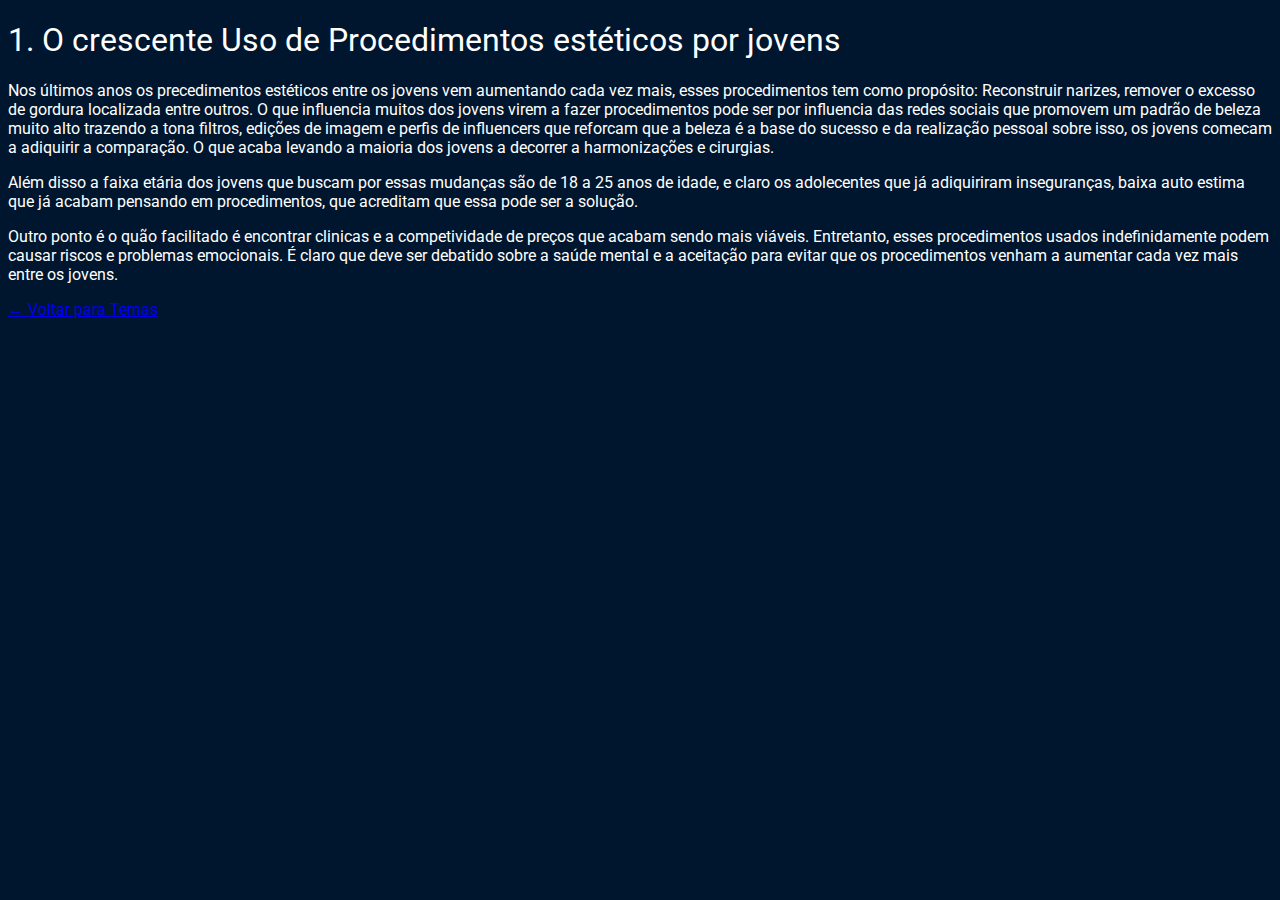
<file: redacao1.html>
<!DOCTYPE html>
<html lang="pt-BR">
<head>
  <meta charset="UTF-8" />
  <meta name="viewport" content="width=device-width, initial-scale=1" />
  <title>Redação 1 - Procedimentos Estéticos entre Jovens</title>
  <link rel="stylesheet" href="style.css" />
</head>
<body>
  <main class="redacao-container">
    <h1>1. O crescente Uso de Procedimentos estéticos por jovens</h1>
    <article>
      <p>Nos últimos anos os precedimentos estéticos entre os jovens vem aumentando cada vez mais, esses procedimentos tem como propósito: Reconstruir narizes, remover o excesso de gordura localizada entre outros. O que influencia muitos dos jovens virem a fazer procedimentos pode ser por influencia das redes sociais que promovem um padrão de beleza muito alto trazendo a tona filtros, edições de imagem e perfis de influencers que reforcam que a beleza é a base do sucesso e da realização pessoal sobre isso, os jovens comecam a adiquirir a comparação. O que acaba levando a maioria dos jovens a decorrer a harmonizações e cirurgias.</p>
      <p>Além disso a faixa etária dos jovens que buscam por essas mudanças são de 18 a 25 anos de idade, e claro os adolecentes que já adiquiriram inseguranças, baixa auto estima que já acabam pensando em procedimentos, que acreditam que essa pode ser a solução.</p>
      <p>Outro ponto é o quão facilitado é encontrar clinicas e a competividade de preços que acabam sendo mais viáveis. Entretanto, esses procedimentos usados indefinidamente podem causar riscos e problemas emocionais. É claro que deve ser debatido sobre a saúde mental e a aceitação para evitar que os procedimentos venham a aumentar cada vez mais entre os jovens.</p>
    </article>
    <a href="index.html" class="back">← Voltar para Temas</a>
  </main>
</body>
</html>
</file>
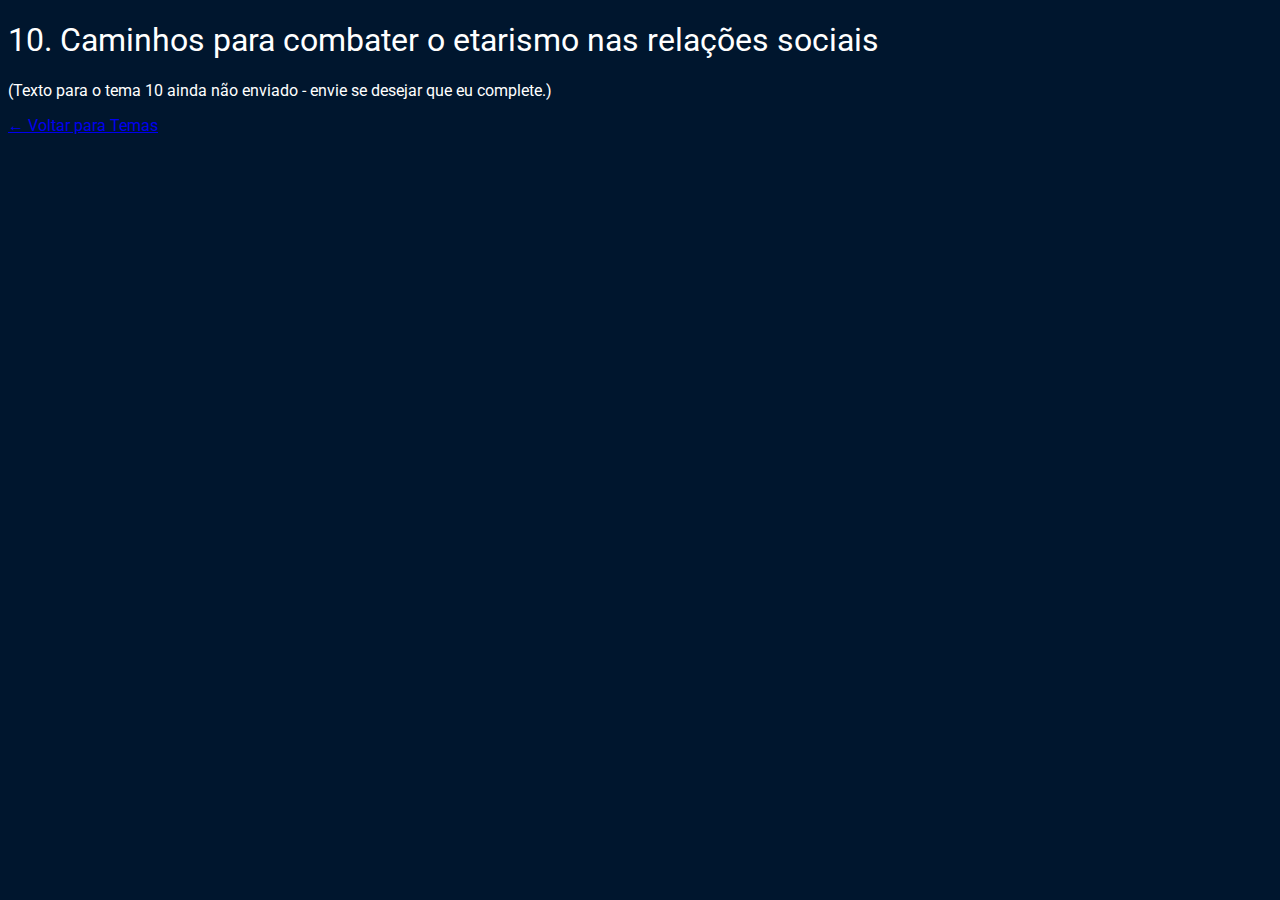
<file: redacao10.html>
<!DOCTYPE html>
<html lang="pt-BR">
<head>
  <meta charset="UTF-8" />
  <meta name="viewport" content="width=device-width, initial-scale=1" />
  <title>Redação 10 - Combater o etarismo</title>
  <link rel="stylesheet" href="style.css" />
</head>
<body>
  <main class="redacao-container">
    <h1>10. Caminhos para combater o etarismo nas relações sociais</h1>
    <article>
      <p>(Texto para o tema 10 ainda não enviado - envie se desejar que eu complete.)</p>
    </article>
    <a href="index.html" class="back">← Voltar para Temas</a>
  </main>
</body>
</html>
</file>
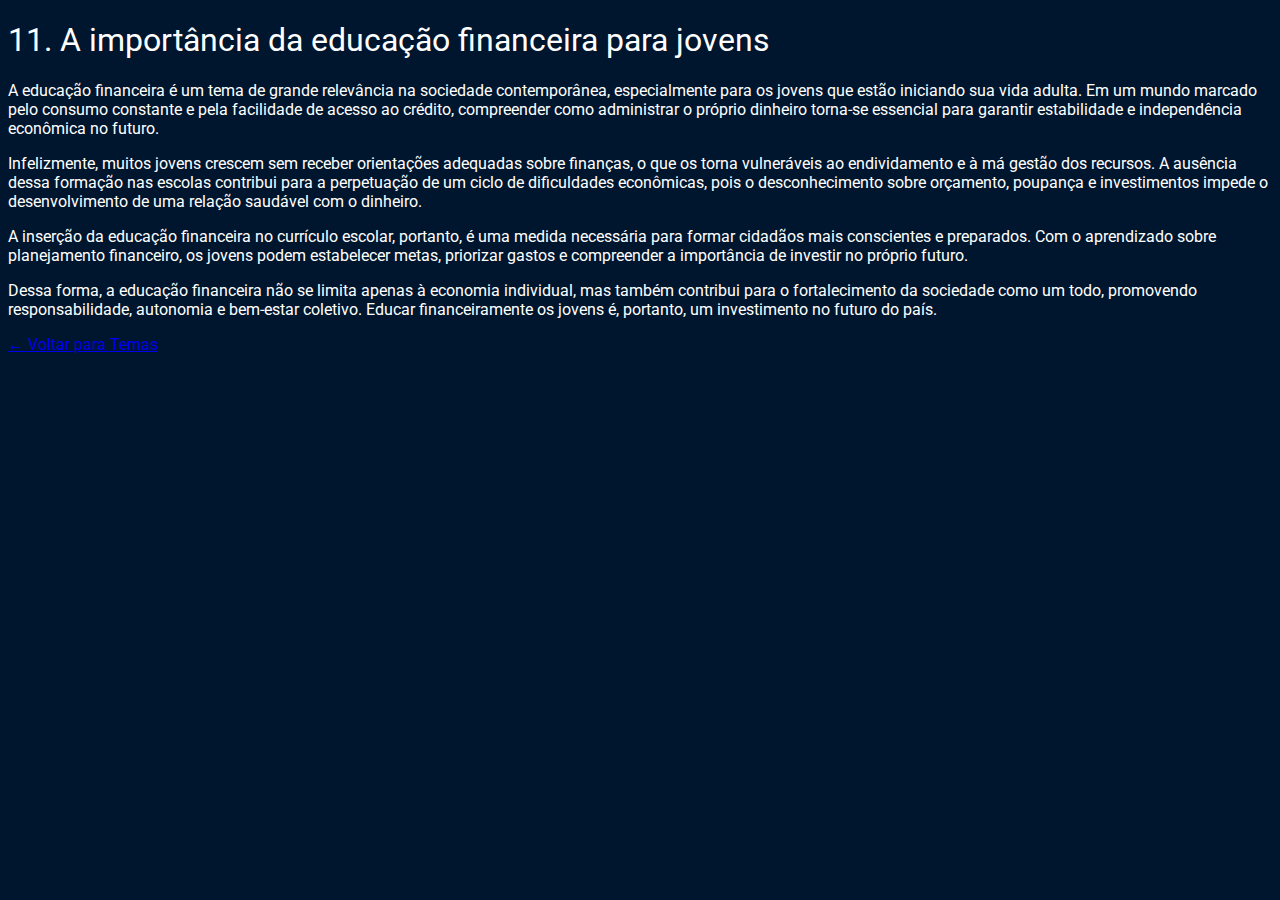
<file: redacao11.html>
<!DOCTYPE html>
<html lang="pt-BR">
<head>
  <meta charset="UTF-8" />
  <meta name="viewport" content="width=device-width, initial-scale=1" />
  <title>Redação 11 - Educação financeira para jovens</title>
  <link rel="stylesheet" href="style.css" />
</head>
<body>
  <main class="redacao-container">
    <h1>11. A importância da educação financeira para jovens</h1>
    <article>
      <p>A educação financeira é um tema de grande relevância na sociedade contemporânea, especialmente para os jovens que estão iniciando sua vida adulta. Em um mundo marcado pelo consumo constante e pela facilidade de acesso ao crédito, compreender como administrar o próprio dinheiro torna-se essencial para garantir estabilidade e independência econômica no futuro.</p>
      <p>Infelizmente, muitos jovens crescem sem receber orientações adequadas sobre finanças, o que os torna vulneráveis ao endividamento e à má gestão dos recursos. A ausência dessa formação nas escolas contribui para a perpetuação de um ciclo de dificuldades econômicas, pois o desconhecimento sobre orçamento, poupança e investimentos impede o desenvolvimento de uma relação saudável com o dinheiro.</p>
      <p>A inserção da educação financeira no currículo escolar, portanto, é uma medida necessária para formar cidadãos mais conscientes e preparados. Com o aprendizado sobre planejamento financeiro, os jovens podem estabelecer metas, priorizar gastos e compreender a importância de investir no próprio futuro.</p>
      <p>Dessa forma, a educação financeira não se limita apenas à economia individual, mas também contribui para o fortalecimento da sociedade como um todo, promovendo responsabilidade, autonomia e bem-estar coletivo. Educar financeiramente os jovens é, portanto, um investimento no futuro do país.</p>
    </article>
    <a href="index.html" class="back">← Voltar para Temas</a>
  </main>
</body>
</html>
</file>
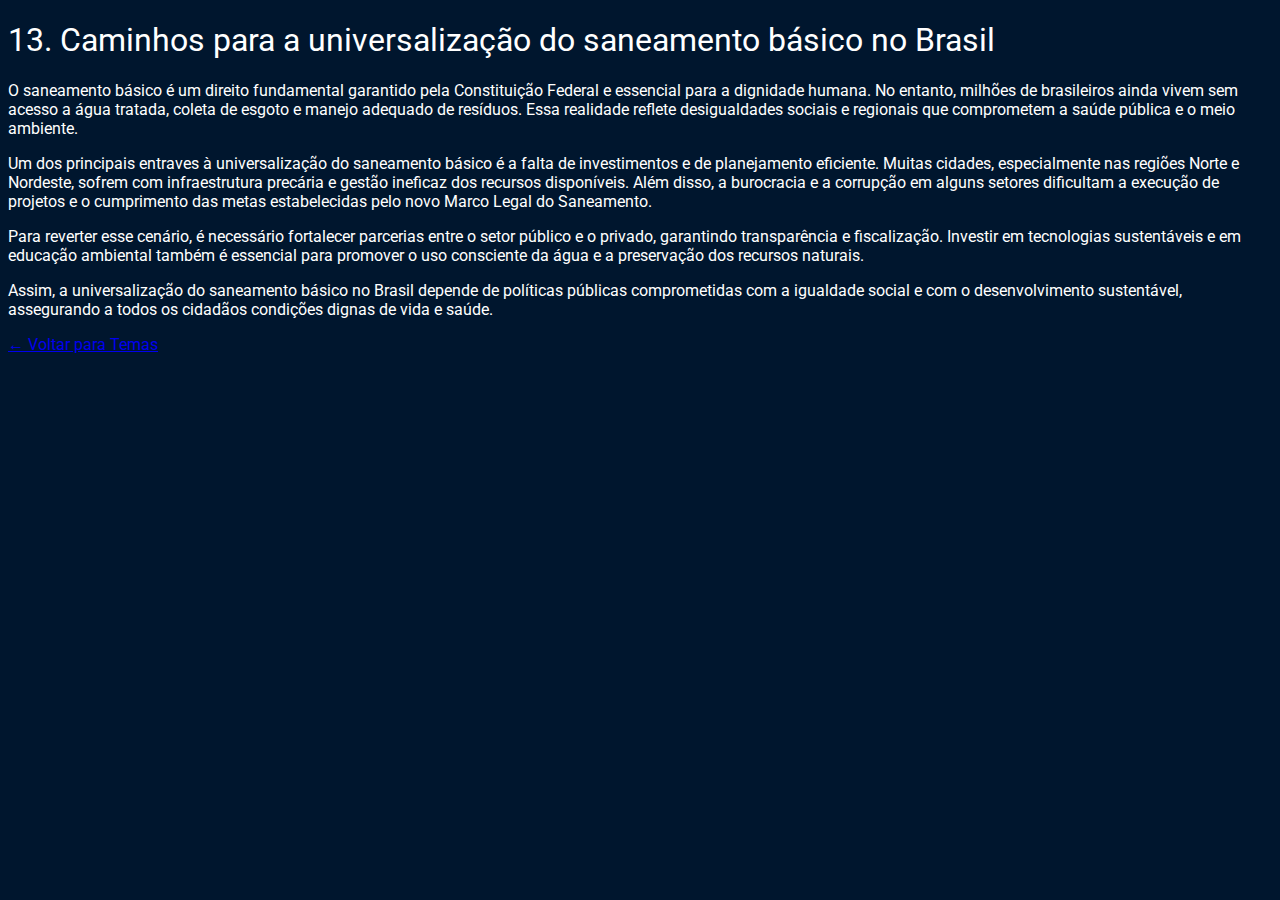
<file: redacao12.html>
<!DOCTYPE html>
<html lang="pt-BR">
<head>
  <meta charset="UTF-8" />
  <meta name="viewport" content="width=device-width, initial-scale=1" />
  <title>Redação 13 - Universalização do saneamento básico</title>
  <link rel="stylesheet" href="style.css" />
</head>
<body>
  <main class="redacao-container">
    <h1>13. Caminhos para a universalização do saneamento básico no Brasil</h1>
    <article>
      <p>O saneamento básico é um direito fundamental garantido pela Constituição Federal e essencial para a dignidade humana. No entanto, milhões de brasileiros ainda vivem sem acesso a água tratada, coleta de esgoto e manejo adequado de resíduos. Essa realidade reflete desigualdades sociais e regionais que comprometem a saúde pública e o meio ambiente.</p>
      <p>Um dos principais entraves à universalização do saneamento básico é a falta de investimentos e de planejamento eficiente. Muitas cidades, especialmente nas regiões Norte e Nordeste, sofrem com infraestrutura precária e gestão ineficaz dos recursos disponíveis. Além disso, a burocracia e a corrupção em alguns setores dificultam a execução de projetos e o cumprimento das metas estabelecidas pelo novo Marco Legal do Saneamento.</p>
      <p>Para reverter esse cenário, é necessário fortalecer parcerias entre o setor público e o privado, garantindo transparência e fiscalização. Investir em tecnologias sustentáveis e em educação ambiental também é essencial para promover o uso consciente da água e a preservação dos recursos naturais.</p>
      <p>Assim, a universalização do saneamento básico no Brasil depende de políticas públicas comprometidas com a igualdade social e com o desenvolvimento sustentável, assegurando a todos os cidadãos condições dignas de vida e saúde.</p>
    </article>
    <a href="index.html" class="back">← Voltar para Temas</a>
  </main>
</body>
</html>
</file>
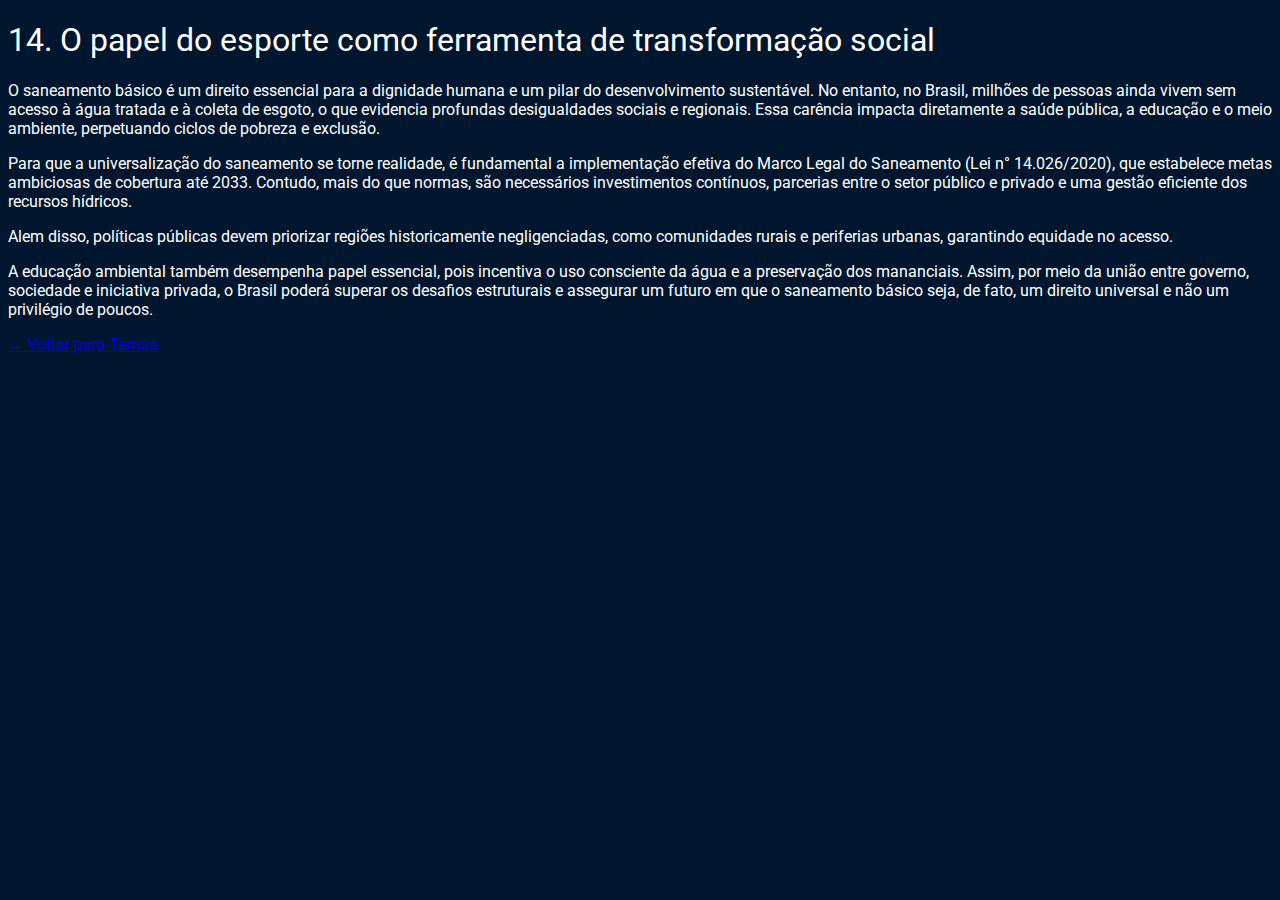
<file: redacao14.html>
<!DOCTYPE html>
<html lang="pt-BR">
<head>
  <meta charset="UTF-8" />
  <meta name="viewport" content="width=device-width, initial-scale=1" />
  <title>Redação 14 - Papel do esporte social</title>
  <link rel="stylesheet" href="style.css" />
</head>
<body>
  <main class="redacao-container">
    <h1>14. O papel do esporte como ferramenta de transformação social</h1>
    <article>
      <p>O saneamento básico é um direito essencial para a dignidade humana e um pilar do desenvolvimento sustentável. No entanto, no Brasil, milhões de pessoas ainda vivem sem acesso à água tratada e à coleta de esgoto, o que evidencia profundas desigualdades sociais e regionais. Essa carência impacta diretamente a saúde pública, a educação e o meio ambiente, perpetuando ciclos de pobreza e exclusão.</p>
      <p>Para que a universalização do saneamento se torne realidade, é fundamental a implementação efetiva do Marco Legal do Saneamento (Lei n° 14.026/2020), que estabelece metas ambiciosas de cobertura até 2033. Contudo, mais do que normas, são necessários investimentos contínuos, parcerias entre o setor público e privado e uma gestão eficiente dos recursos hídricos.</p>
      <p>Alem disso, políticas públicas devem priorizar regiões historicamente negligenciadas, como comunidades rurais e periferias urbanas, garantindo equidade no acesso.</p>
      <p>A educação ambiental também desempenha papel essencial, pois incentiva o uso consciente da água e a preservação dos mananciais. Assim, por meio da união entre governo, sociedade e iniciativa privada, o Brasil poderá superar os desafios estruturais e assegurar um futuro em que o saneamento básico seja, de fato, um direito universal e não um privilégio de poucos.</p>
    </article>
    <a href="index.html" class="back">← Voltar para Temas</a>
  </main>
</body>
</html>
</file>
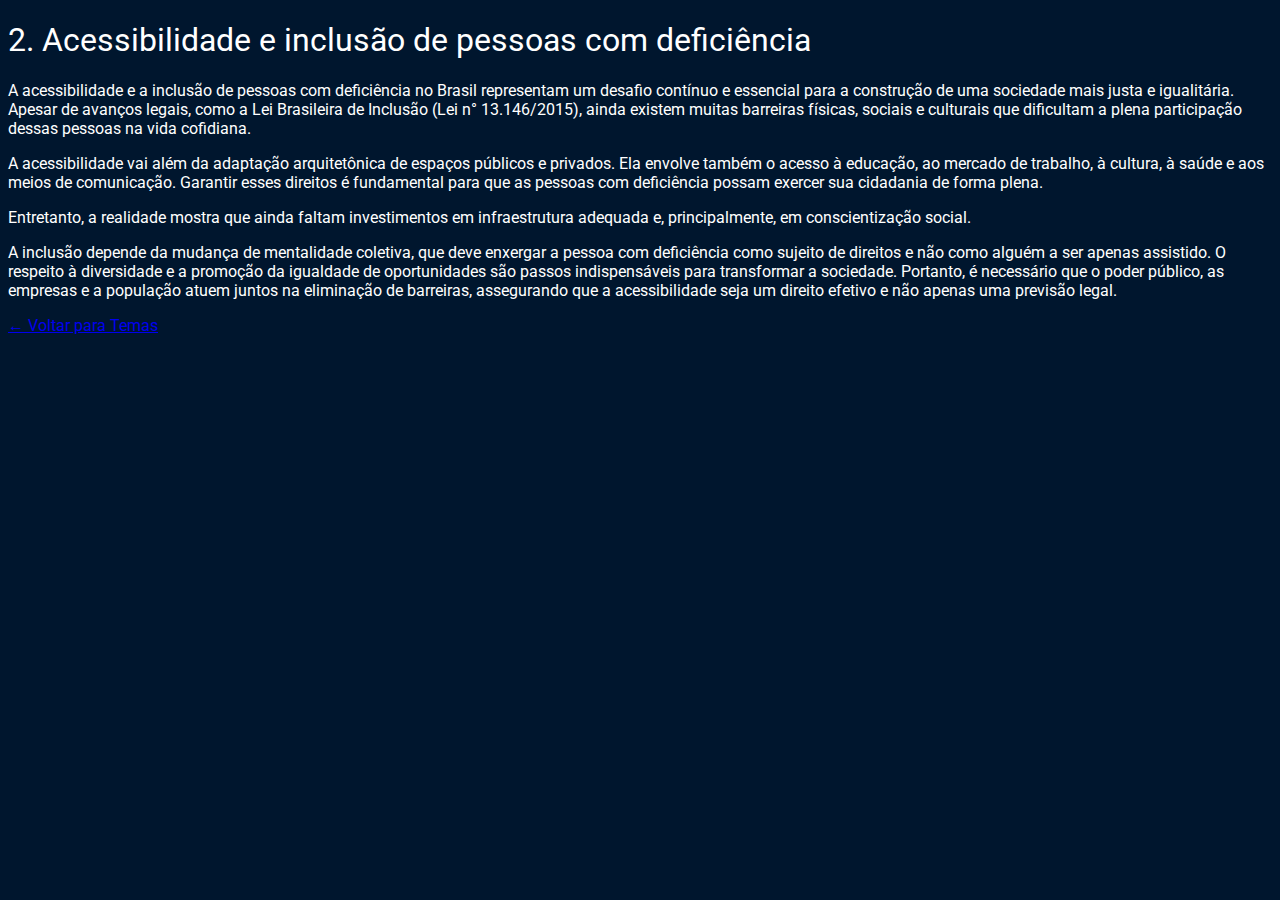
<file: redacao2.html>
<!DOCTYPE html>
<html lang="pt-BR">
<head>
  <meta charset="UTF-8" />
  <meta name="viewport" content="width=device-width, initial-scale=1" />
  <title>Redação 2 - Acessibilidade e inclusão</title>
  <link rel="stylesheet" href="style.css" />
</head>
<body>
  <main class="redacao-container">
    <h1>2. Acessibilidade e inclusão de pessoas com deficiência</h1>
    <article>
      <p>A acessibilidade e a inclusão de pessoas com deficiência no Brasil representam um desafio contínuo e essencial para a construção de uma sociedade mais justa e igualitária. Apesar de avanços legais, como a Lei Brasileira de Inclusão (Lei n° 13.146/2015), ainda existem muitas barreiras físicas, sociais e culturais que dificultam a plena participação dessas pessoas na vida cofidiana.</p>
      <p>A acessibilidade vai além da adaptação arquitetônica de espaços públicos e privados. Ela envolve também o acesso à educação, ao mercado de trabalho, à cultura, à saúde e aos meios de comunicação. Garantir esses direitos é fundamental para que as pessoas com deficiência possam exercer sua cidadania de forma plena.</p>
      <p>Entretanto, a realidade mostra que ainda faltam investimentos em infraestrutura adequada e, principalmente, em conscientização social.</p>
      <p>A inclusão depende da mudança de mentalidade coletiva, que deve enxergar a pessoa com deficiência como sujeito de direitos e não como alguém a ser apenas assistido. O respeito à diversidade e a promoção da igualdade de oportunidades são passos indispensáveis para transformar a sociedade. Portanto, é necessário que o poder público, as empresas e a população atuem juntos na eliminação de barreiras, assegurando que a acessibilidade seja um direito efetivo e não apenas uma previsão legal.</p>
    </article>
    <a href="index.html" class="back">← Voltar para Temas</a>
  </main>
</body>
</html>
</file>
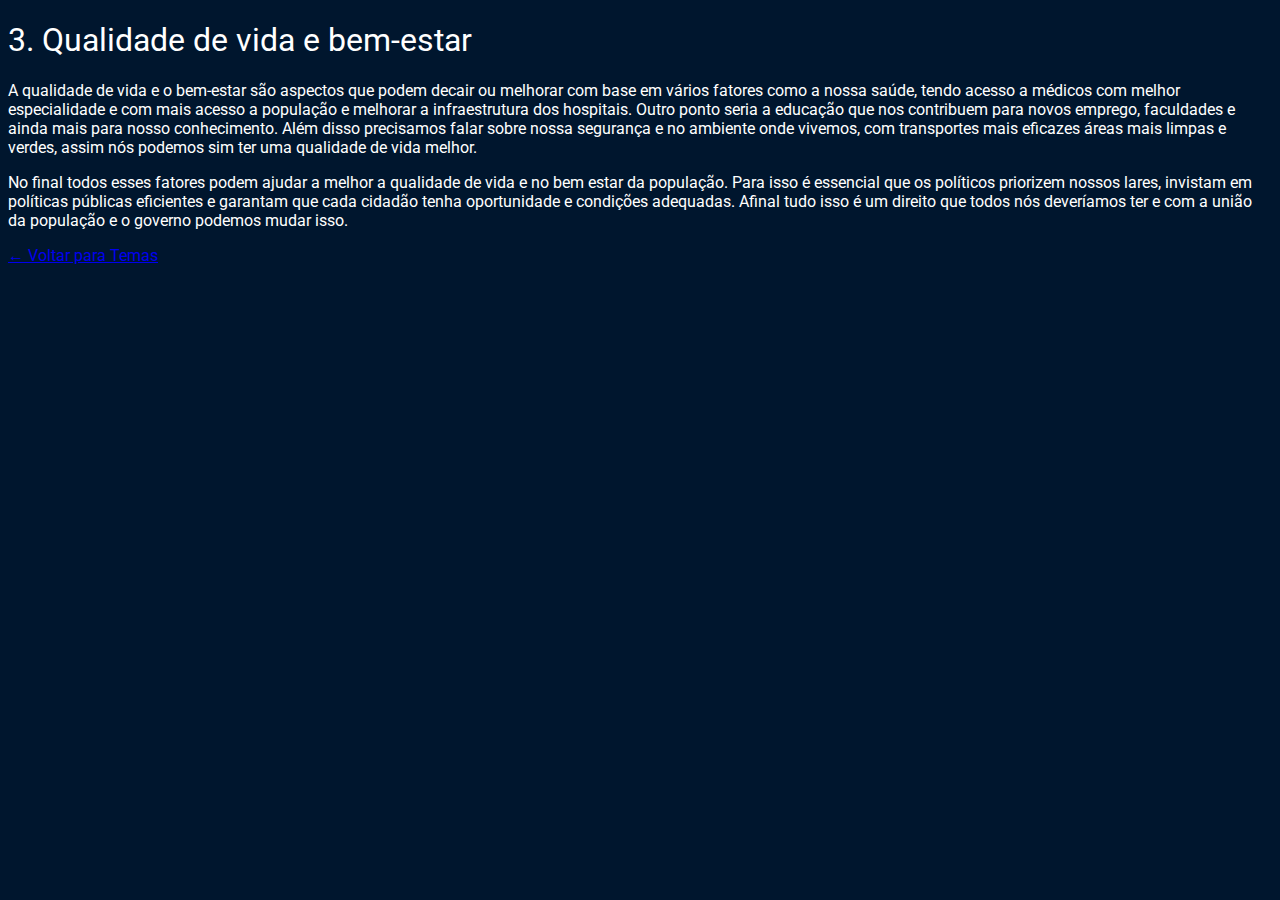
<file: redacao3.html>
<!DOCTYPE html>
<html lang="pt-BR">
<head>
  <meta charset="UTF-8" />
  <meta name="viewport" content="width=device-width, initial-scale=1" />
  <title>Redação 3 - Qualidade de vida e bem-estar</title>
  <link rel="stylesheet" href="style.css" />
</head>
<body>
  <main class="redacao-container">
    <h1>3. Qualidade de vida e bem-estar</h1>
    <article>
      <p>A qualidade de vida e o bem-estar são aspectos que podem decair ou melhorar com base em vários fatores como a nossa saúde, tendo acesso a médicos com melhor especialidade e com mais acesso a população e melhorar a infraestrutura dos hospitais. Outro ponto seria a educação que nos contribuem para novos emprego, faculdades e ainda mais para nosso conhecimento. Além disso precisamos falar sobre nossa segurança e no ambiente onde vivemos, com transportes mais eficazes áreas mais limpas e verdes, assim nós podemos sim ter uma qualidade de vida melhor.</p>
      <p>No final todos esses fatores podem ajudar a melhor a qualidade de vida e no bem estar da população. Para isso é essencial que os políticos priorizem nossos lares, invistam em políticas públicas eficientes e garantam que cada cidadão tenha oportunidade e condições adequadas. Afinal tudo isso é um direito que todos nós deveríamos ter e com a união da população e o governo podemos mudar isso.</p>
    </article>
    <a href="index.html" class="back">← Voltar para Temas</a>
  </main>
</body>
</html>
</file>
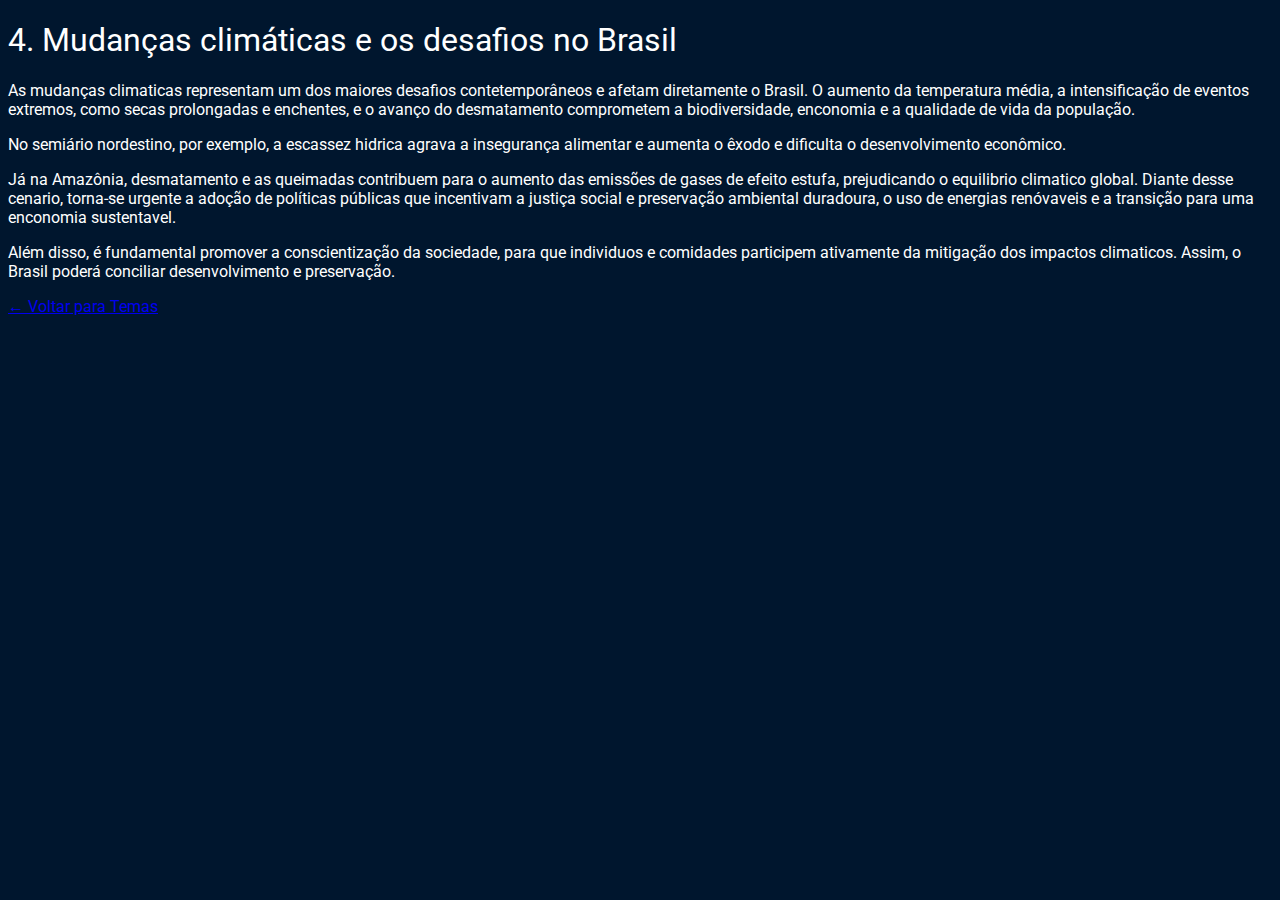
<file: redacao4.html>
<!DOCTYPE html>
<html lang="pt-BR">
<head>
  <meta charset="UTF-8" />
  <meta name="viewport" content="width=device-width, initial-scale=1" />
  <title>Redação 4 - Mudanças climáticas no Brasil</title>
  <link rel="stylesheet" href="style.css" />
</head>
<body>
  <main class="redacao-container">
    <h1>4. Mudanças climáticas e os desafios no Brasil</h1>
    <article>
      <p>As mudanças climaticas representam um dos maiores desafios contetemporâneos e afetam diretamente o Brasil. O aumento da temperatura média, a intensificação de eventos extremos, como secas prolongadas e enchentes, e o avanço do desmatamento comprometem a biodiversidade, enconomia e a qualidade de vida da população.</p>
      <p>No semiário nordestino, por exemplo, a escassez hidrica agrava a insegurança alimentar e aumenta o êxodo e dificulta o desenvolvimento econômico.</p>
      <p>Já na Amazônia, desmatamento e as queimadas contribuem para o aumento das emissões de gases de efeito estufa, prejudicando o equilibrio climatico global. Diante desse cenario, torna-se urgente a adoção de políticas públicas que incentivam a justiça social e preservação ambiental duradoura, o uso de energias renóvaveis e a transição para uma enconomia sustentavel.</p>
      <p>Além disso, é fundamental promover a conscientização da sociedade, para que individuos e comidades participem ativamente da mitigação dos impactos climaticos. Assim, o Brasil poderá conciliar desenvolvimento e preservação.</p>
    </article>
    <a href="index.html" class="back">← Voltar para Temas</a>
  </main>
</body>
</html>
</file>
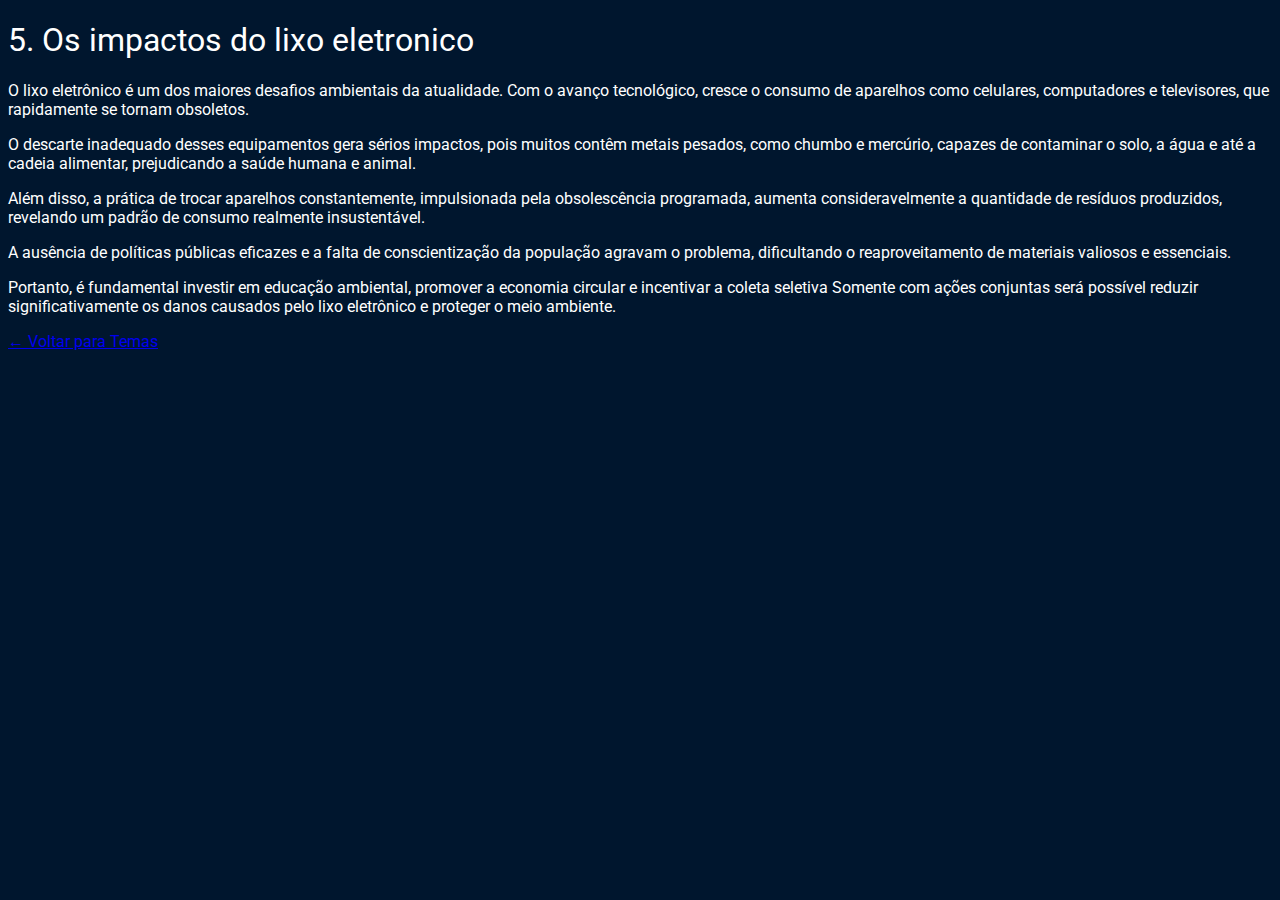
<file: redacao5.html>
<!DOCTYPE html>
<html lang="pt-BR">
<head>
  <meta charset="UTF-8" />
  <meta name="viewport" content="width=device-width, initial-scale=1" />
  <title>Redação 5 - Impactos do lixo eletrônico</title>
  <link rel="stylesheet" href="style.css" />
</head>
<body>
  <main class="redacao-container">
    <h1>5. Os impactos do lixo eletronico</h1>
    <article>
      <p>O lixo eletrônico é um dos maiores desafios ambientais da atualidade. Com o avanço tecnológico, cresce o consumo de aparelhos como celulares, computadores e televisores, que rapidamente se tornam obsoletos.</p>
      <p>O descarte inadequado desses equipamentos gera sérios impactos, pois muitos contêm metais pesados, como chumbo e mercúrio, capazes de contaminar o solo, a água e até a cadeia alimentar, prejudicando a saúde humana e animal.</p>
      <p>Além disso, a prática de trocar aparelhos constantemente, impulsionada pela obsolescência programada, aumenta consideravelmente a quantidade de resíduos produzidos, revelando um padrão de consumo realmente insustentável.</p>
      <p>A ausência de políticas públicas eficazes e a falta de conscientização da população agravam o problema, dificultando o reaproveitamento de materiais valiosos e essenciais.</p>
      <p>Portanto, é fundamental investir em educação ambiental, promover a economia circular e incentivar a coleta seletiva Somente com ações conjuntas será possível reduzir significativamente os danos causados pelo lixo eletrônico e proteger o meio ambiente.</p>
    </article>
    <a href="index.html" class="back">← Voltar para Temas</a>
  </main>
</body>
</html>
</file>
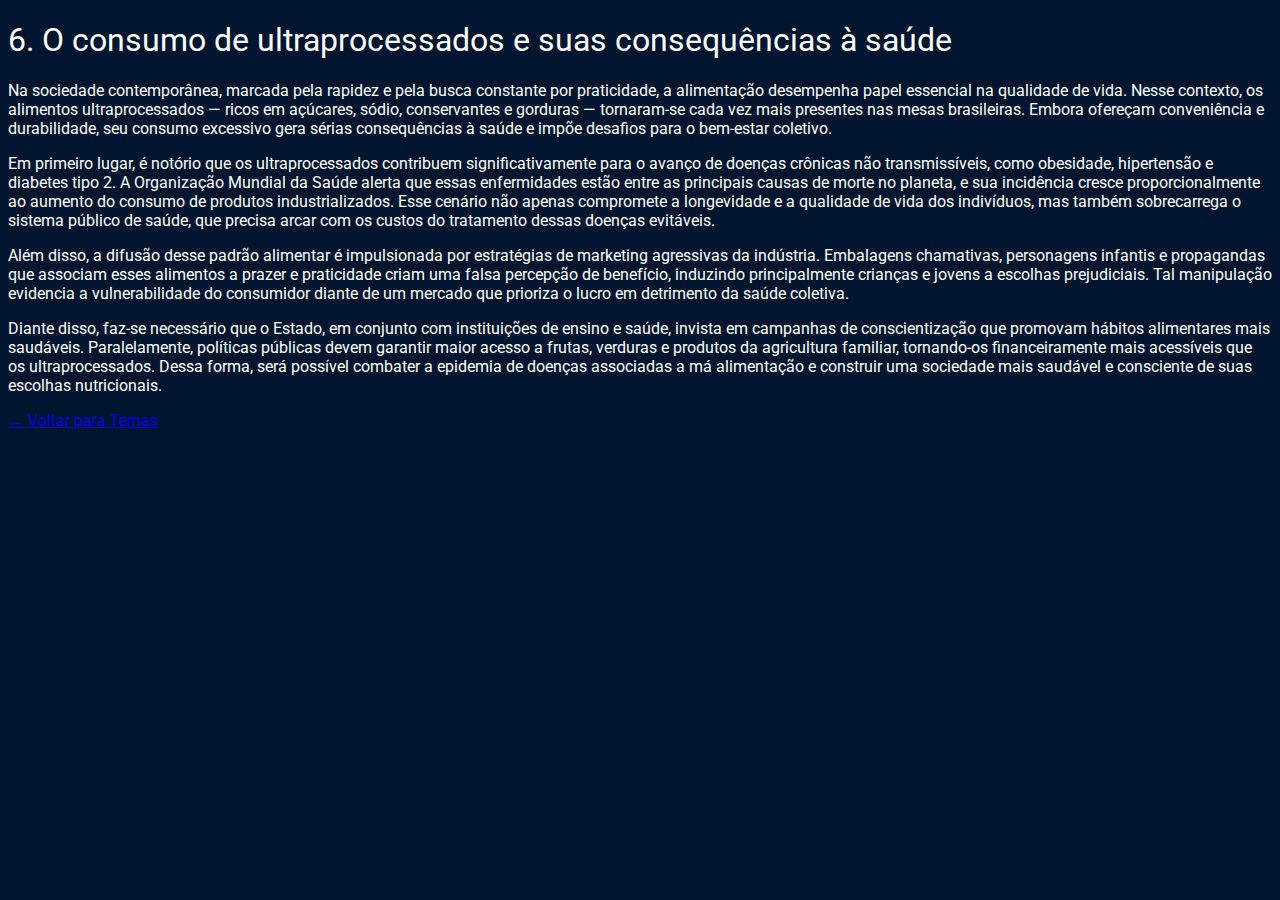
<file: redacao6.html>
<!DOCTYPE html>
<html lang="pt-BR">
<head>
  <meta charset="UTF-8" />
  <meta name="viewport" content="width=device-width, initial-scale=1" />
  <title>Redação 6 - Consumo de ultraprocessados</title>
  <link rel="stylesheet" href="style.css" />
</head>
<body>
  <main class="redacao-container">
    <h1>6. O consumo de ultraprocessados e suas consequências à saúde</h1>
    <article>
      <p>Na sociedade contemporânea, marcada pela rapidez e pela busca constante por praticidade, a alimentação desempenha papel essencial na qualidade de vida. Nesse contexto, os alimentos ultraprocessados — ricos em açúcares, sódio, conservantes e gorduras — tornaram-se cada vez mais presentes nas mesas brasileiras. Embora ofereçam conveniência e durabilidade, seu consumo excessivo gera sérias consequências à saúde e impõe desafios para o bem-estar coletivo.</p>
      <p>Em primeiro lugar, é notório que os ultraprocessados contribuem significativamente para o avanço de doenças crônicas não transmissíveis, como obesidade, hipertensão e diabetes tipo 2. A Organização Mundial da Saúde alerta que essas enfermidades estão entre as principais causas de morte no planeta, e sua incidência cresce proporcionalmente ao aumento do consumo de produtos industrializados. Esse cenário não apenas compromete a longevidade e a qualidade de vida dos indivíduos, mas também sobrecarrega o sistema público de saúde, que precisa arcar com os custos do tratamento dessas doenças evitáveis.</p>
      <p>Além disso, a difusão desse padrão alimentar é impulsionada por estratégias de marketing agressivas da indústria. Embalagens chamativas, personagens infantis e propagandas que associam esses alimentos a prazer e praticidade criam uma falsa percepção de benefício, induzindo principalmente crianças e jovens a escolhas prejudiciais. Tal manipulação evidencia a vulnerabilidade do consumidor diante de um mercado que prioriza o lucro em detrimento da saúde coletiva.</p>
      <p>Diante disso, faz-se necessário que o Estado, em conjunto com instituições de ensino e saúde, invista em campanhas de conscientização que promovam hábitos alimentares mais saudáveis. Paralelamente, políticas públicas devem garantir maior acesso a frutas, verduras e produtos da agricultura familiar, tornando-os financeiramente mais acessíveis que os ultraprocessados. Dessa forma, será possível combater a epidemia de doenças associadas a má alimentação e construir uma sociedade mais saudável e consciente de suas escolhas nutricionais.</p>
    </article>
    <a href="index.html" class="back">← Voltar para Temas</a>
  </main>
</body>
</html>
</file>
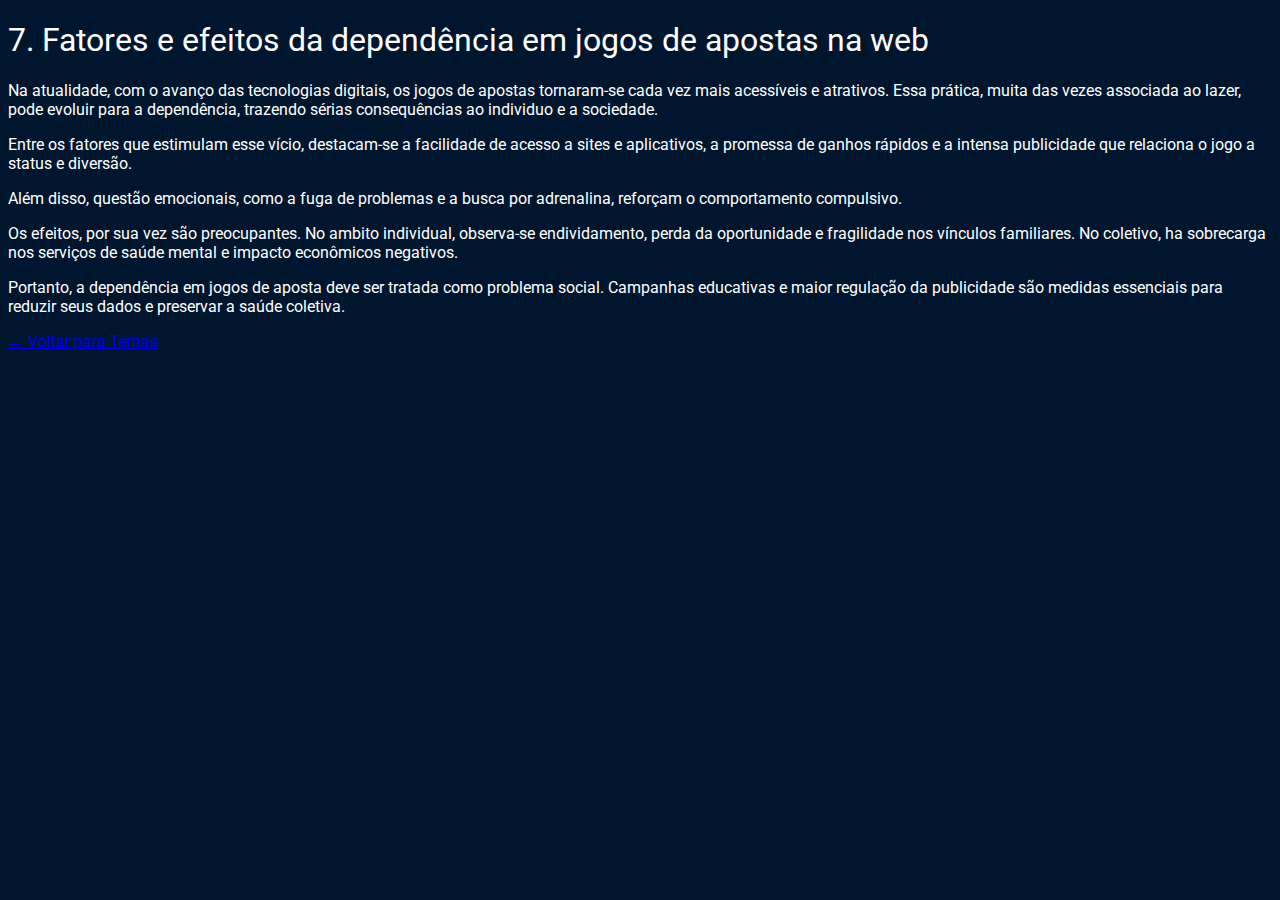
<file: redacao7.html>
<!DOCTYPE html>
<html lang="pt-BR">
<head>
  <meta charset="UTF-8" />
  <meta name="viewport" content="width=device-width, initial-scale=1" />
  <title>Redação 7 - Dependência em jogos de apostas</title>
  <link rel="stylesheet" href="style.css" />
</head>
<body>
  <main class="redacao-container">
    <h1>7. Fatores e efeitos da dependência em jogos de apostas na web</h1>
    <article>
      <p>Na atualidade, com o avanço das tecnologias digitais, os jogos de apostas tornaram-se cada vez mais acessíveis e atrativos. Essa prática, muita das vezes associada ao lazer, pode evoluir para a dependência, trazendo sérias consequências ao individuo e a sociedade.</p>
      <p>Entre os fatores que estimulam esse vício, destacam-se a facilidade de acesso a sites e aplicativos, a promessa de ganhos rápidos e a intensa publicidade que relaciona o jogo a status e diversão.</p>
      <p>Além disso, questão emocionais, como a fuga de problemas e a busca por adrenalina, reforçam o comportamento compulsivo.</p>
      <p>Os efeitos, por sua vez são preocupantes. No ambito individual, observa-se endividamento, perda da oportunidade e fragilidade nos vínculos familiares. No coletivo, ha sobrecarga nos serviços de saúde mental e impacto econômicos negativos.</p>
      <p>Portanto, a dependência em jogos de aposta deve ser tratada como problema social. Campanhas educativas e maior regulação da publicidade são medidas essenciais para reduzir seus dados e preservar a saúde coletiva.</p>
    </article>
    <a href="index.html" class="back">← Voltar para Temas</a>
  </main>
</body>
</html>
</file>
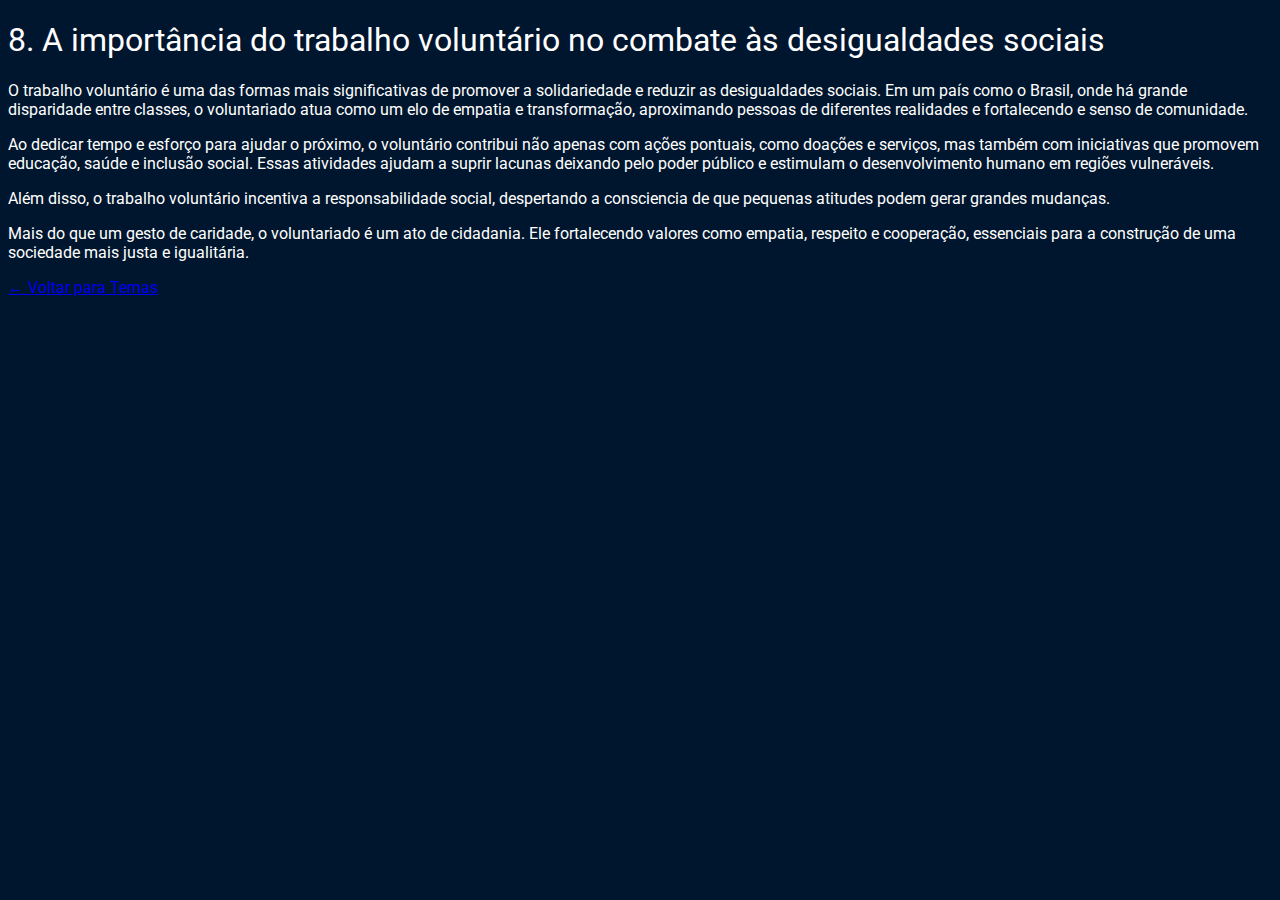
<file: redacao8.html>
<!DOCTYPE html>
<html lang="pt-BR">
<head>
  <meta charset="UTF-8" />
  <meta name="viewport" content="width=device-width, initial-scale=1" />
  <title>Redação 8 - Trabalho voluntário</title>
  <link rel="stylesheet" href="style.css" />
</head>
<body>
  <main class="redacao-container">
    <h1>8. A importância do trabalho voluntário no combate às desigualdades sociais</h1>
    <article>
      <p>O trabalho voluntário é uma das formas mais significativas de promover a solidariedade e reduzir as desigualdades sociais. Em um país como o Brasil, onde há grande disparidade entre classes, o voluntariado atua como um elo de empatia e transformação, aproximando pessoas de diferentes realidades e fortalecendo e senso de comunidade.</p>
      <p>Ao dedicar tempo e esforço para ajudar o próximo, o voluntário contribui não apenas com ações pontuais, como doações e serviços, mas também com iniciativas que promovem educação, saúde e inclusão social. Essas atividades ajudam a suprir lacunas deixando pelo poder público e estimulam o desenvolvimento humano em regiões vulneráveis.</p>
      <p>Além disso, o trabalho voluntário incentiva a responsabilidade social, despertando a consciencia de que pequenas atitudes podem gerar grandes mudanças.</p>
      <p>Mais do que um gesto de caridade, o voluntariado é um ato de cidadania. Ele fortalecendo valores como empatia, respeito e cooperação, essenciais para a construção de uma sociedade mais justa e igualitária.</p>
    </article>
    <a href="index.html" class="back">← Voltar para Temas</a>
  </main>
</body>
</html>
</file>
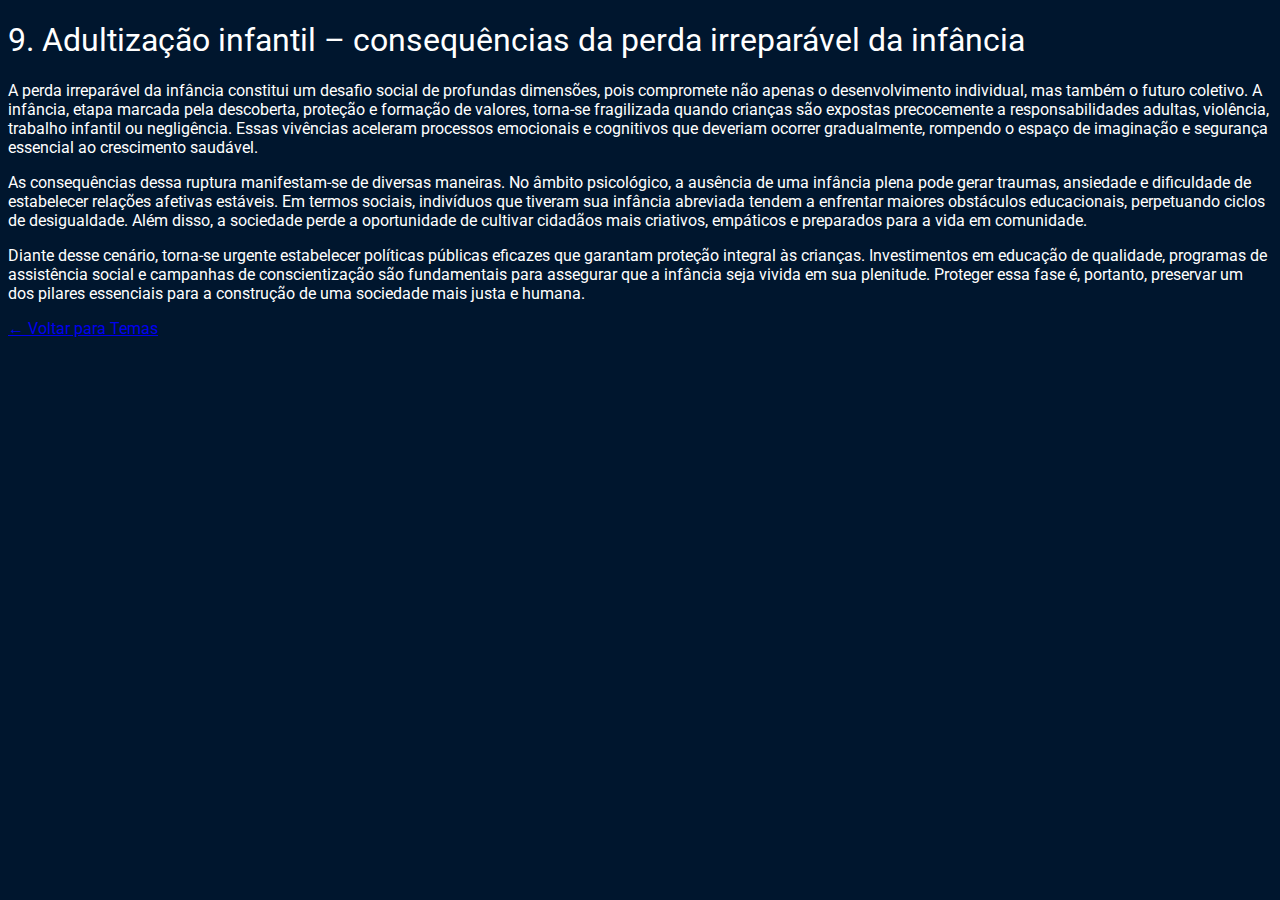
<file: redacao9.html>
<!DOCTYPE html>
<html lang="pt-BR">
<head>
  <meta charset="UTF-8" />
  <meta name="viewport" content="width=device-width, initial-scale=1" />
  <title>Redação 9 - Infância negada</title>
  <link rel="stylesheet" href="style.css" />
</head>
<body>
  <main class="redacao-container">
    <h1>9. Adultização infantil – consequências da perda irreparável da infância</h1>
    <article>
      <p>A perda irreparável da infância constitui um desafio social de profundas dimensões, pois compromete não apenas o desenvolvimento individual, mas também o futuro coletivo. A infância, etapa marcada pela descoberta, proteção e formação de valores, torna-se fragilizada quando crianças são expostas precocemente a responsabilidades adultas, violência, trabalho infantil ou negligência. Essas vivências aceleram processos emocionais e cognitivos que deveriam ocorrer gradualmente, rompendo o espaço de imaginação e segurança essencial ao crescimento saudável.</p>
      <p>As consequências dessa ruptura manifestam-se de diversas maneiras. No âmbito psicológico, a ausência de uma infância plena pode gerar traumas, ansiedade e dificuldade de estabelecer relações afetivas estáveis. Em termos sociais, indivíduos que tiveram sua infância abreviada tendem a enfrentar maiores obstáculos educacionais, perpetuando ciclos de desigualdade. Além disso, a sociedade perde a oportunidade de cultivar cidadãos mais criativos, empáticos e preparados para a vida em comunidade.</p>
      <p>Diante desse cenário, torna-se urgente estabelecer políticas públicas eficazes que garantam proteção integral às crianças. Investimentos em educação de qualidade, programas de assistência social e campanhas de conscientização são fundamentais para assegurar que a infância seja vivida em sua plenitude. Proteger essa fase é, portanto, preservar um dos pilares essenciais para a construção de uma sociedade mais justa e humana.</p>
    </article>
    <a href="index.html" class="back">← Voltar para Temas</a>
  </main>
</body>
</html>
</file>
<file: style.css>
@import url('https://fonts.googleapis.com/css2?family=Roboto&family=Roboto+Mono&display=swap');

:root {
    --branco: white;
    --cor-de-fundo: #00162E;
    --fundo-senha: #00244D;
    --fundo-texto: #001E40;
    --borda: #0075FF;
    --roboto: 'Roboto', sans-serif;
    --roboto-mono: 'Roboto Mono', monospace;
}

* {
    font-weight: 400;
}

body {
    color: var(--branco);
    background-color: var(--cor-de-fundo);
    font-family: var(--roboto);
}

.titulo-principal {
    font-family: var(--roboto-mono);
    font-size: 32px;
}

.titulo-secundario {
    font-size: 24px;
}

.conteudo-titulo {
    text-align: center;
    margin-top: 80px;
}

.conteudo-senha {
    margin-top: 80px;
    background: var(--fundo-senha);
    padding: 24px;
    border-bottom: 6px solid var(--borda);
}

#campo-senha {
    background-color: var(--fundo-senha);
    border: none;
    color: var(--branco);
    font-family: var(--roboto-mono);
    font-size: 40px;
    width: 70%;
}

#campo-senha:focus {
    outline: none;
}

.conteudo {
    max-width: 1200px;
    margin: 0 auto;
}

.parametro {
    background-color: var(--fundo-texto);
    border: 2px solid var(--borda);
    margin-top: 32px;
    padding: 24px;
}

.parametro-titulo {
    font-family: var(--roboto-mono);
    font-size: 28px;
}

.parametro-senha__titulo {
    font-size: 24px;
}

.parametro-coluna__senha {
    display: flex;
    flex-direction: column;
    justify-content: center;
}

.parametro-senha {
    width: 50%;
    margin: 0 auto;
}

.parametro-senha-botoes {
    display: flex;
    justify-content: center;
}

.parametro-senha__botao {
    background-color: var(--fundo-texto);
    color: var(--branco);
    border: 2px solid var(--borda);
    padding: 24px;
    font-size: 24px;
    cursor: pointer;
}

.parametro-senha__texto {
    padding: 24px;
    border-top: 2px solid var(--borda);
    border-bottom: 2px solid var(--borda);
    margin: 0;
    font-size: 24px;
}

label {
    font-size: 20px;
}

.checkbox {
    width: 20px;
    height: 20px;
    cursor: pointer;
}

.barra {
    background-color: var(--fundo-senha);
    height: 30px;
    width: 100%;
}

.forca {
    height: 30px;
    position: relative;
    bottom: 30px;
}

.fraca {
    width: 25%;
    background-color: #E71B32;
}

.media {
    background-color: #FAF408;
    width: 50%;
}

.forte {
    background-color: #00FF85;
    width: 100%;
}

.parametro-senha-textos {
    display: flex;
    justify-content: space-between;
}


@media screen and (min-width: 768px) {
    .parametro-coluna__senha {
        flex-direction: row;
    }
}
</file>
